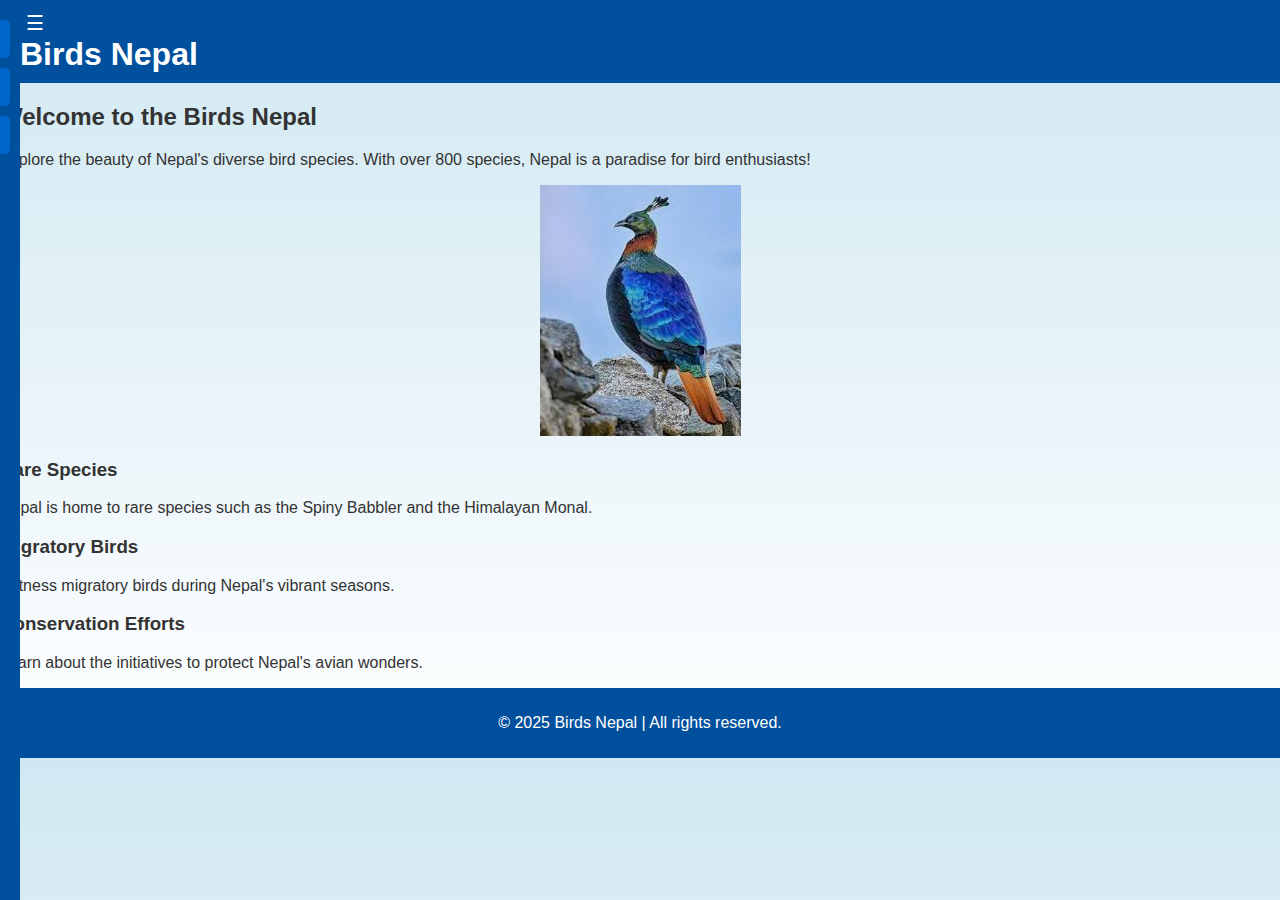
<file: index.html>
<!DOCTYPE html>
<html lang="en">
<head>
    <meta charset="UTF-8">
    <meta name="viewport" content="width=device-width, initial-scale=1.0">
    <title>Birds Nepal</title>
    <link rel="stylesheet" href="styles.css">
</head>
<body class="page-load"> <!-- Added the class 'page-load' here -->
    <header>
        <div class="menu">
            <button id="menuToggle">☰</button>
            <h1>Birds Nepal</h1>
        </div>
    </header>
    <div class="slide-menu" id="slideMenu">
        <a href="index.html">Home</a>
        <a href="aboutus.html">About Us</a>
        <a href="seasons.html">Seasons</a>
    </div>
    <main>
        <section class="hero">
            <h2>Welcome to the Birds Nepal</h2>
            <p>Explore the beauty of Nepal's diverse bird species. With over 800 species, Nepal is a paradise for bird enthusiasts!</p>
            <center><img src="images/dafe.png" alt="Birds of Nepal" class="hero-image"></center>
        </section>
        <section class="features">
            <div class="feature">
                <h3>Rare Species</h3>
                <p>Nepal is home to rare species such as the Spiny Babbler and the Himalayan Monal.</p>
            </div>
            <div class="feature">
                <h3>Migratory Birds</h3>
                <p>Witness migratory birds during Nepal's vibrant seasons.</p>
            </div>
            <div class="feature">
                <h3>Conservation Efforts</h3>
                <p>Learn about the initiatives to protect Nepal's avian wonders.</p>
            </div>
        </section>
    </main>
    <footer>
        <p>&copy; 2025 Birds Nepal | All rights reserved.</p>
    </footer>
    <script src="script.js"></script>
</body>
</html>
</file>
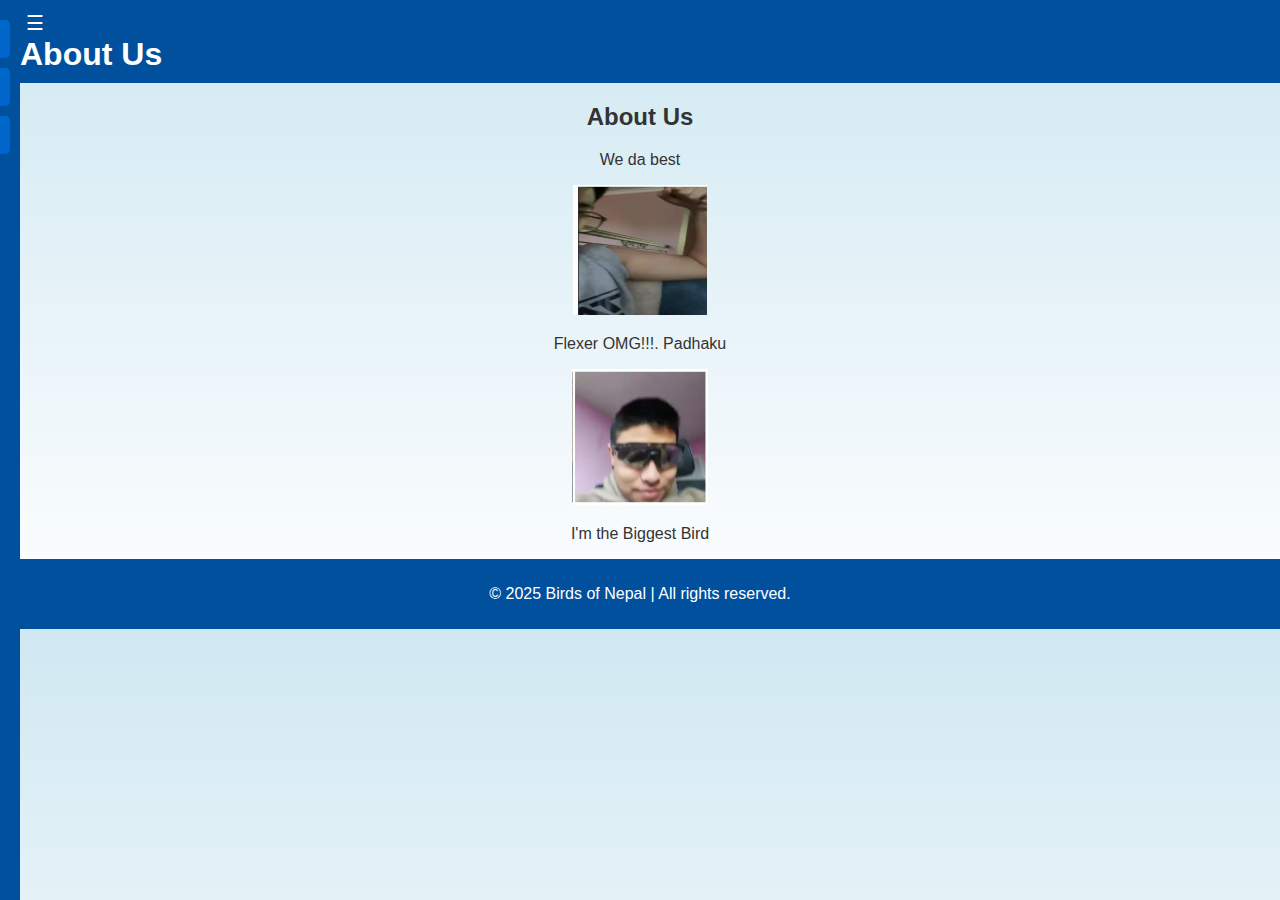
<file: aboutus.html>
<!DOCTYPE html>
<html lang="en">
<head>
    <meta charset="UTF-8">
    <meta name="viewport" content="width=device-width, initial-scale=1.0">
    <title>About Us - Birds of Nepal</title>
    <link rel="stylesheet" href="styles.css">
</head>
<body class="page-load"> <!-- Added 'page-load' class here for sliding animation -->
    <header>
        <div class="menu">
            <button id="menuToggle">☰</button>
            <h1>About Us</h1>
        </div>
    </header>
    <div class="slide-menu" id="slideMenu">
        <a href="index.html">Home</a>
        <a href="aboutus.html">About Us</a>
        <a href="seasons.html">Seasons</a>
    </div>
    <main>
        <section class="about">
            <center><h2>About Us</h2></center>
            <center><p>We da best</p></center>
            <div class="team">
                <div class="team-member">
                    <center><img src="images/niskarsh.png" alt="Niskarsh" class="team-img"></center>
                    <center><p>Flexer OMG!!!. Padhaku</p></center>
                </div>
                <div class="team-member">
                    <center><img src="images/samar.png" alt="Samar" class="team-img"></center>
                    <center><p>I'm the Biggest Bird</p></center>
                </div>
            </div>
        </section>
    </main>
    <footer>
        <p>&copy; 2025 Birds of Nepal | All rights reserved.</p>
    </footer>
    <script src="script.js"></script>
</body>
</html>
</file>
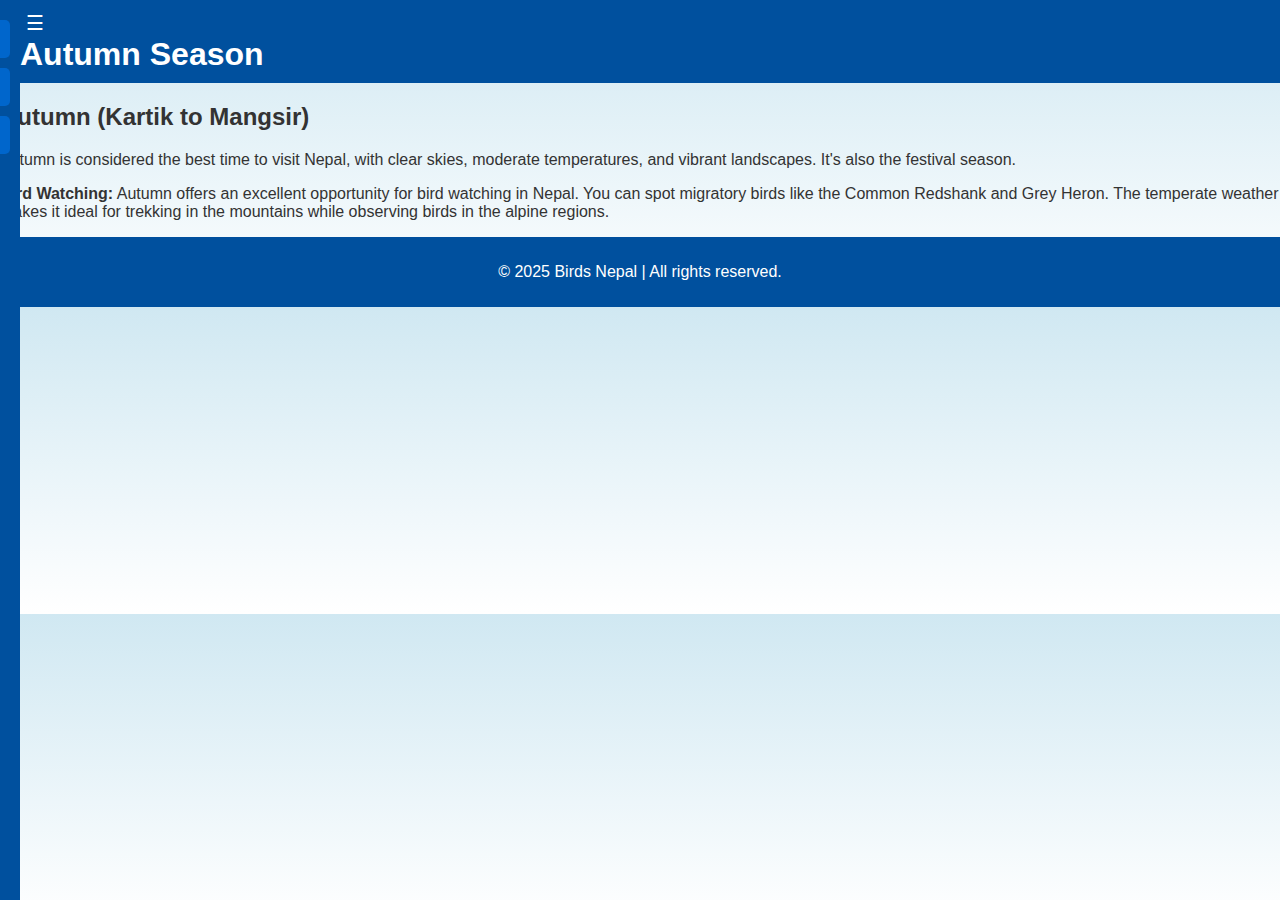
<file: autumn.html>
<!DOCTYPE html>
<html lang="en">
<head>
    <meta charset="UTF-8">
    <meta name="viewport" content="width=device-width, initial-scale=1.0">
    <title>Autumn Season - Birds Nepal</title>
    <link rel="stylesheet" href="styles.css">
</head>
<body class="page-load">
    <header>
        <div class="menu">
            <button id="menuToggle">☰</button>
            <h1>Autumn Season</h1>
        </div>
    </header>
    <div class="slide-menu" id="slideMenu">
        <a href="index.html">Home</a>
        <a href="aboutus.html">About Us</a>
        <a href="seasons.html">Seasons</a>
    </div>
    <main>
        <section class="season-details">
            <h2>Autumn (Kartik to Mangsir)</h2>
            <p>Autumn is considered the best time to visit Nepal, with clear skies, moderate temperatures, and vibrant landscapes. It's also the festival season.</p>
            <p><strong>Bird Watching:</strong> Autumn offers an excellent opportunity for bird watching in Nepal. You can spot migratory birds like the Common Redshank and Grey Heron. The temperate weather makes it ideal for trekking in the mountains while observing birds in the alpine regions.</p>
        </section>
    </main>
    <footer>
        <p>&copy; 2025 Birds Nepal | All rights reserved.</p>
    </footer>
    <script src="script.js"></script>
</body>
</html>
</file>
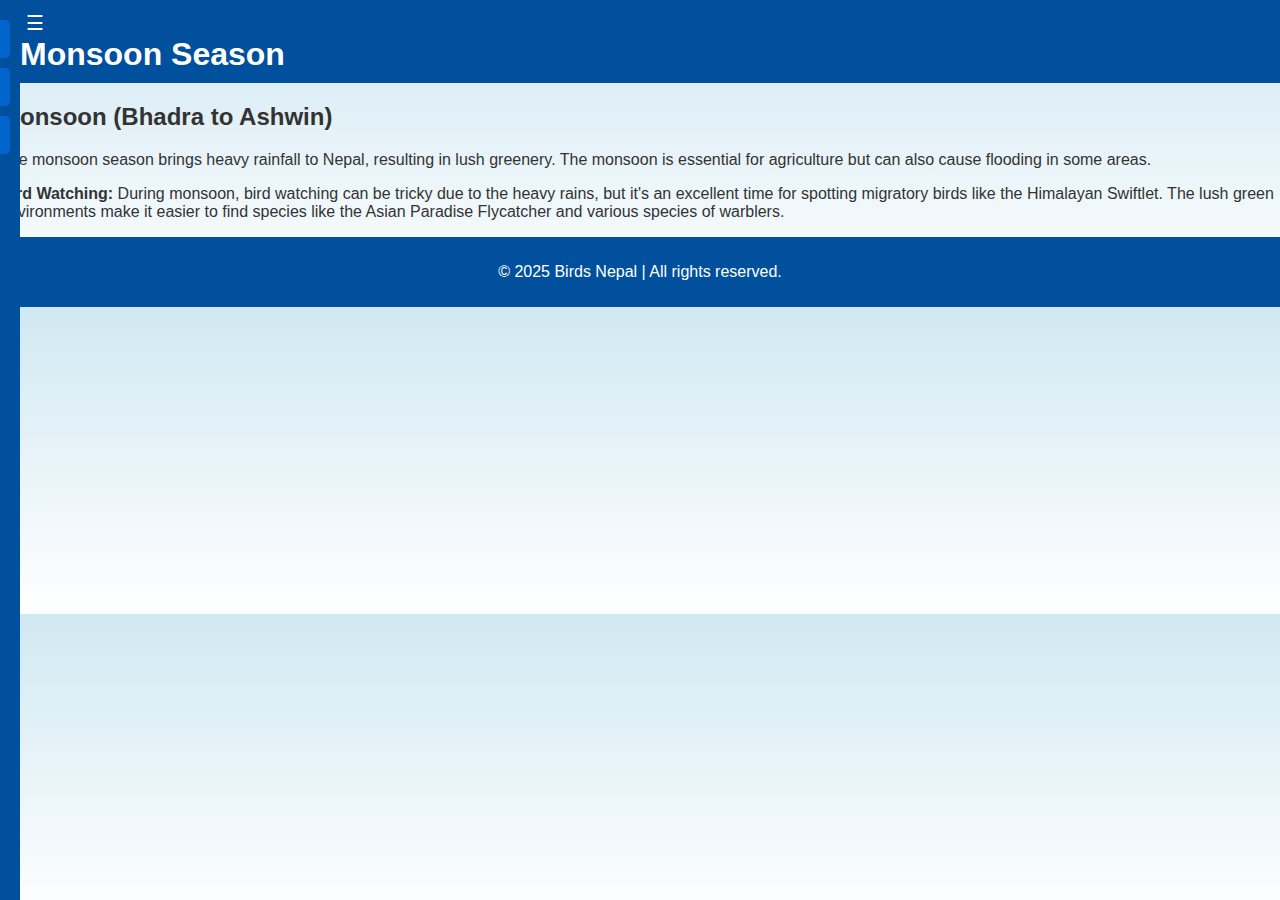
<file: monsoon.html>
<!DOCTYPE html>
<html lang="en">
<head>
    <meta charset="UTF-8">
    <meta name="viewport" content="width=device-width, initial-scale=1.0">
    <title>Monsoon Season - Birds Nepal</title>
    <link rel="stylesheet" href="styles.css">
</head>
<body class="page-load">
    <header>
        <div class="menu">
            <button id="menuToggle">☰</button>
            <h1>Monsoon Season</h1>
        </div>
    </header>
    <div class="slide-menu" id="slideMenu">
        <a href="index.html">Home</a>
        <a href="aboutus.html">About Us</a>
        <a href="seasons.html">Seasons</a>
    </div>
    <main>
        <section class="season-details">
            <h2>Monsoon (Bhadra to Ashwin)</h2>
            <p>The monsoon season brings heavy rainfall to Nepal, resulting in lush greenery. The monsoon is essential for agriculture but can also cause flooding in some areas.</p>
            <p><strong>Bird Watching:</strong> During monsoon, bird watching can be tricky due to the heavy rains, but it's an excellent time for spotting migratory birds like the Himalayan Swiftlet. The lush green environments make it easier to find species like the Asian Paradise Flycatcher and various species of warblers.</p>
        </section>
    </main>
    <footer>
        <p>&copy; 2025 Birds Nepal | All rights reserved.</p>
    </footer>
    <script src="script.js"></script>
</body>
</html>
</file>
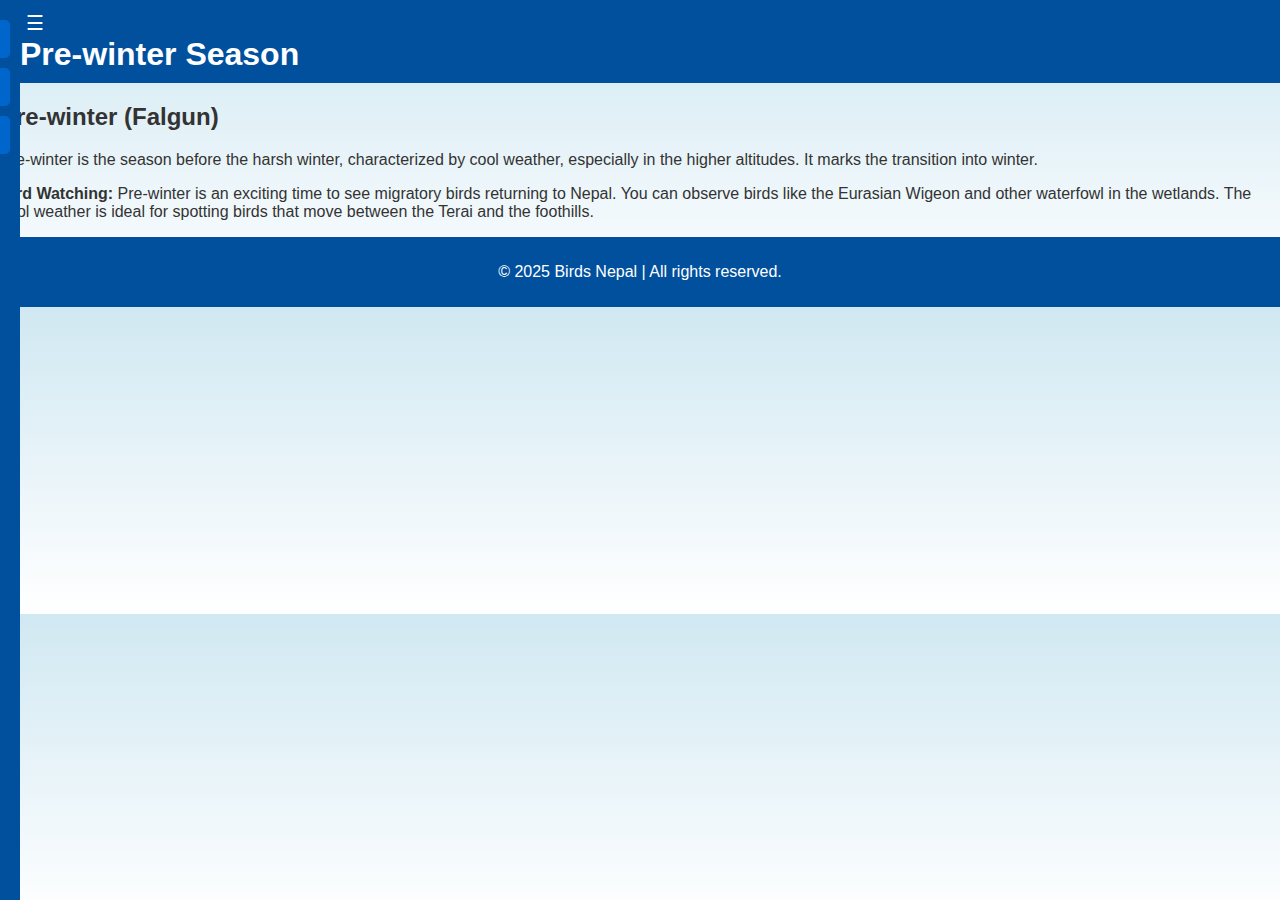
<file: prewinter.html>
<!DOCTYPE html>
<html lang="en">
<head>
    <meta charset="UTF-8">
    <meta name="viewport" content="width=device-width, initial-scale=1.0">
    <title>Pre-winter Season - Birds Nepal</title>
    <link rel="stylesheet" href="styles.css">
</head>
<body class="page-load">
    <header>
        <div class="menu">
            <button id="menuToggle">☰</button>
            <h1>Pre-winter Season</h1>
        </div>
    </header>
    <div class="slide-menu" id="slideMenu">
        <a href="index.html">Home</a>
        <a href="aboutus.html">About Us</a>
        <a href="seasons.html">Seasons</a>
    </div>
    <main>
        <section class="season-details">
            <h2>Pre-winter (Falgun)</h2>
            <p>Pre-winter is the season before the harsh winter, characterized by cool weather, especially in the higher altitudes. It marks the transition into winter.</p>
            <p><strong>Bird Watching:</strong> Pre-winter is an exciting time to see migratory birds returning to Nepal. You can observe birds like the Eurasian Wigeon and other waterfowl in the wetlands. The cool weather is ideal for spotting birds that move between the Terai and the foothills.</p>
        </section>
    </main>
    <footer>
        <p>&copy; 2025 Birds Nepal | All rights reserved.</p>
    </footer>
    <script src="script.js"></script>
</body>
</html>
</file>
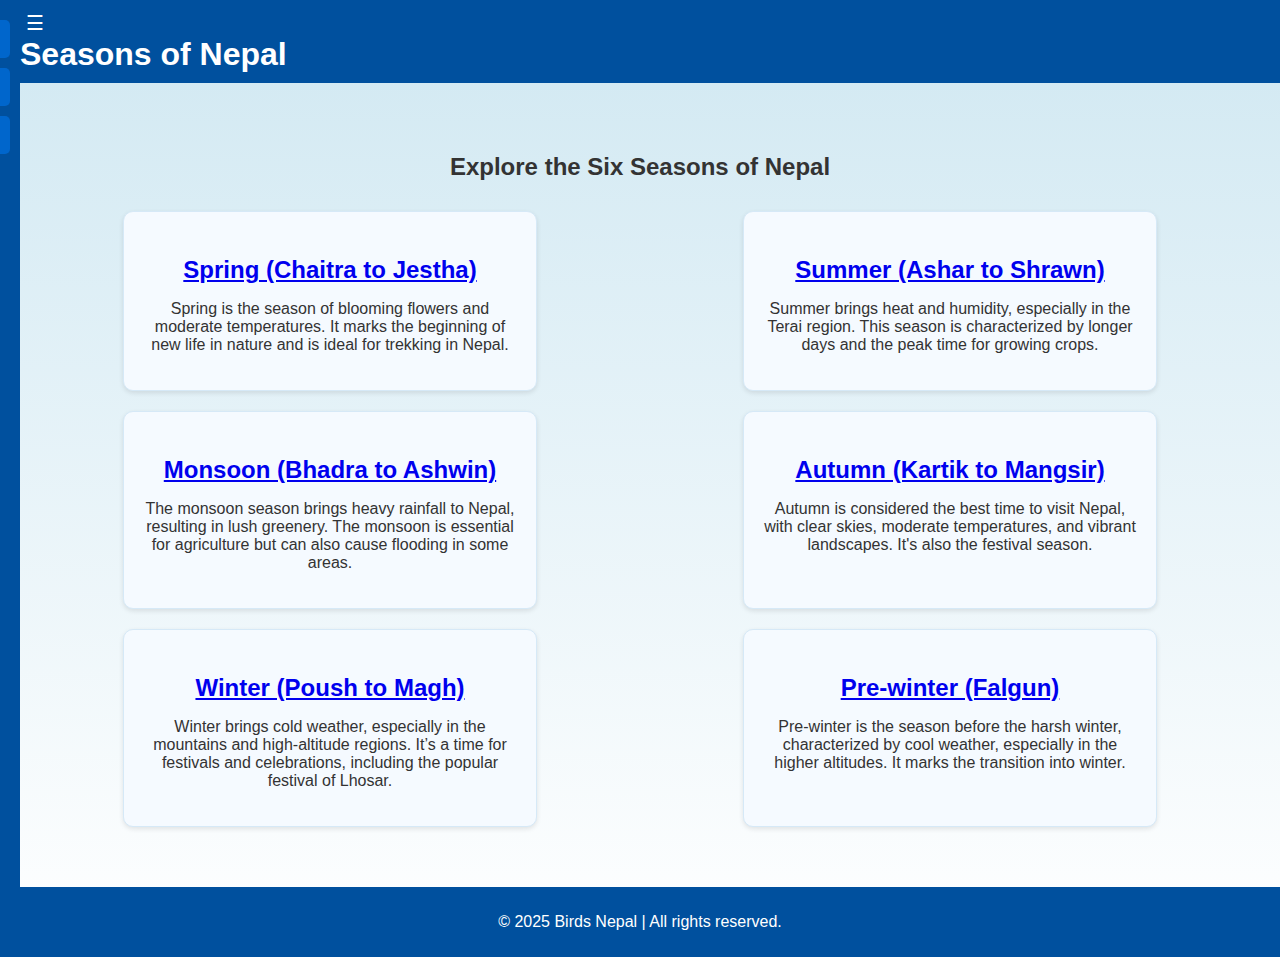
<file: seasons.html>
<!DOCTYPE html>
<html lang="en">
<head>
    <meta charset="UTF-8">
    <meta name="viewport" content="width=device-width, initial-scale=1.0">
    <title>Seasons of Nepal</title>
    <link rel="stylesheet" href="styles.css">
</head>
<body class="page-load">
    <header>
        <div class="menu">
            <button id="menuToggle">☰</button>
            <h1>Seasons of Nepal</h1>
        </div>
    </header>
    <div class="slide-menu" id="slideMenu">
        <a href="index.html">Home</a>
        <a href="aboutus.html">About Us</a>
        <a href="seasons.html">Seasons</a>
    </div>
    <main>
        <section class="seasons">
            <h2>Explore the Six Seasons of Nepal</h2>
            <div class="season-container">
                <!-- Spring -->
                <div class="season">
                    <h3><a href="spring.html">Spring (Chaitra to Jestha)</a></h3>
                    <p>Spring is the season of blooming flowers and moderate temperatures. It marks the beginning of new life in nature and is ideal for trekking in Nepal.</p>
                </div>
                <!-- Summer -->
                <div class="season">
                    <h3><a href="summer.html">Summer (Ashar to Shrawn)</a></h3>
                    <p>Summer brings heat and humidity, especially in the Terai region. This season is characterized by longer days and the peak time for growing crops.</p>
                </div>
                <!-- Monsoon -->
                <div class="season">
                    <h3><a href="monsoon.html">Monsoon (Bhadra to Ashwin)</a></h3>
                    <p>The monsoon season brings heavy rainfall to Nepal, resulting in lush greenery. The monsoon is essential for agriculture but can also cause flooding in some areas.</p>
                </div>
                <!-- Autumn -->
                <div class="season">
                    <h3><a href="autumn.html">Autumn (Kartik to Mangsir)</a></h3>
                    <p>Autumn is considered the best time to visit Nepal, with clear skies, moderate temperatures, and vibrant landscapes. It's also the festival season.</p>
                </div>
                <!-- Winter -->
                <div class="season">
                    <h3><a href="winter.html">Winter (Poush to Magh)</a></h3>
                    <p>Winter brings cold weather, especially in the mountains and high-altitude regions. It’s a time for festivals and celebrations, including the popular festival of Lhosar.</p>
                </div>
                <!-- Pre-winter -->
                <div class="season">
                    <h3><a href="prewinter.html">Pre-winter (Falgun)</a></h3>
                    <p>Pre-winter is the season before the harsh winter, characterized by cool weather, especially in the higher altitudes. It marks the transition into winter.</p>
                </div>
            </div>
        </section>
    </main>
    <footer>
        <p>&copy; 2025 Birds Nepal | All rights reserved.</p>
    </footer>
    <script src="script.js"></script>
</body>
</html>
</file>
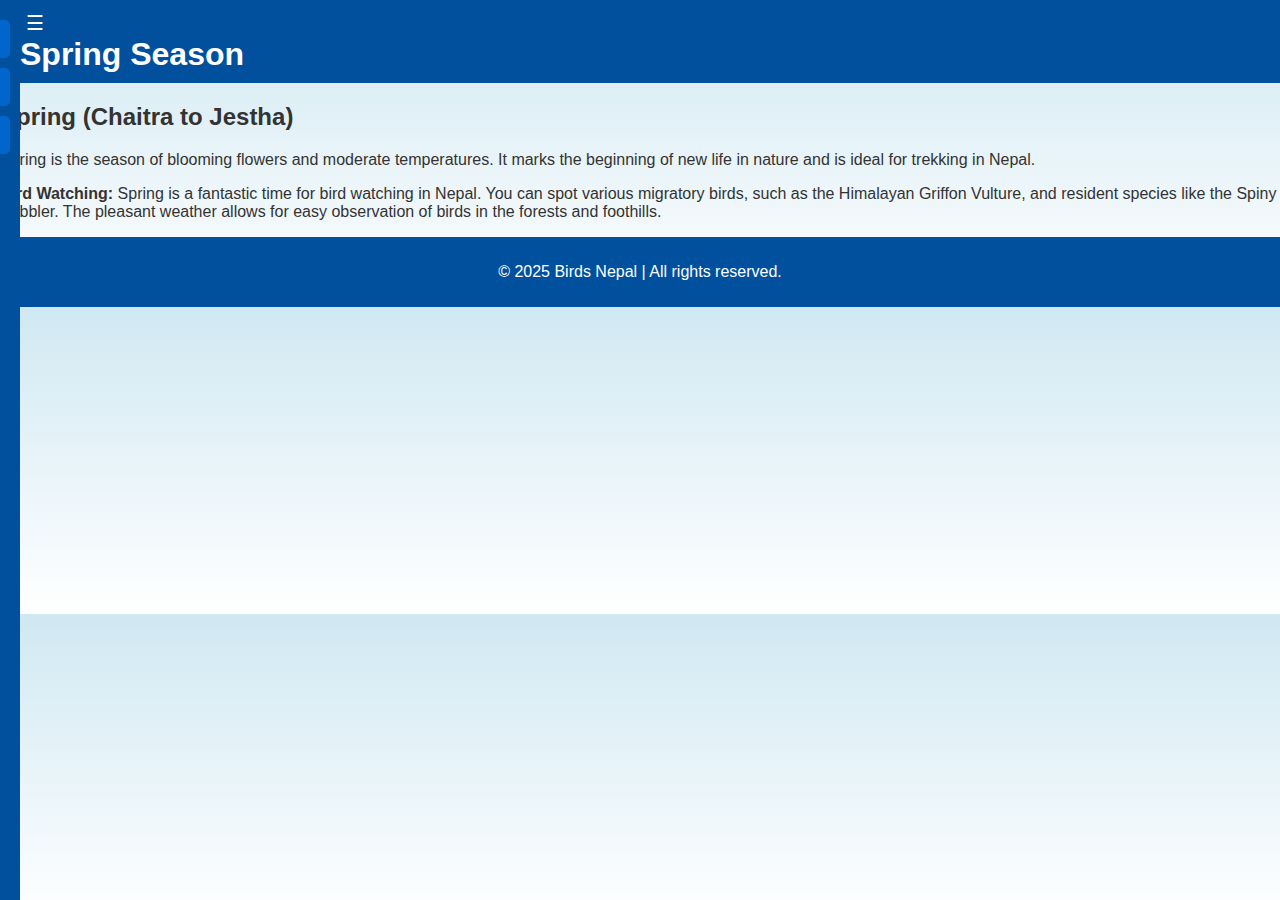
<file: spring.html>
<!DOCTYPE html>
<html lang="en">
<head>
    <meta charset="UTF-8">
    <meta name="viewport" content="width=device-width, initial-scale=1.0">
    <title>Spring Season - Birds Nepal</title>
    <link rel="stylesheet" href="styles.css">
</head>
<body class="page-load">
    <header>
        <div class="menu">
            <button id="menuToggle">☰</button>
            <h1>Spring Season</h1>
        </div>
    </header>
    <div class="slide-menu" id="slideMenu">
        <a href="index.html">Home</a>
        <a href="aboutus.html">About Us</a>
        <a href="seasons.html">Seasons</a>
    </div>
    <main>
        <section class="season-details">
            <h2>Spring (Chaitra to Jestha)</h2>
            <p>Spring is the season of blooming flowers and moderate temperatures. It marks the beginning of new life in nature and is ideal for trekking in Nepal.</p>
            <p><strong>Bird Watching:</strong> Spring is a fantastic time for bird watching in Nepal. You can spot various migratory birds, such as the Himalayan Griffon Vulture, and resident species like the Spiny Babbler. The pleasant weather allows for easy observation of birds in the forests and foothills.</p>
        </section>
    </main>
    <footer>
        <p>&copy; 2025 Birds Nepal | All rights reserved.</p>
    </footer>
    <script src="script.js"></script>
</body>
</html>
</file>
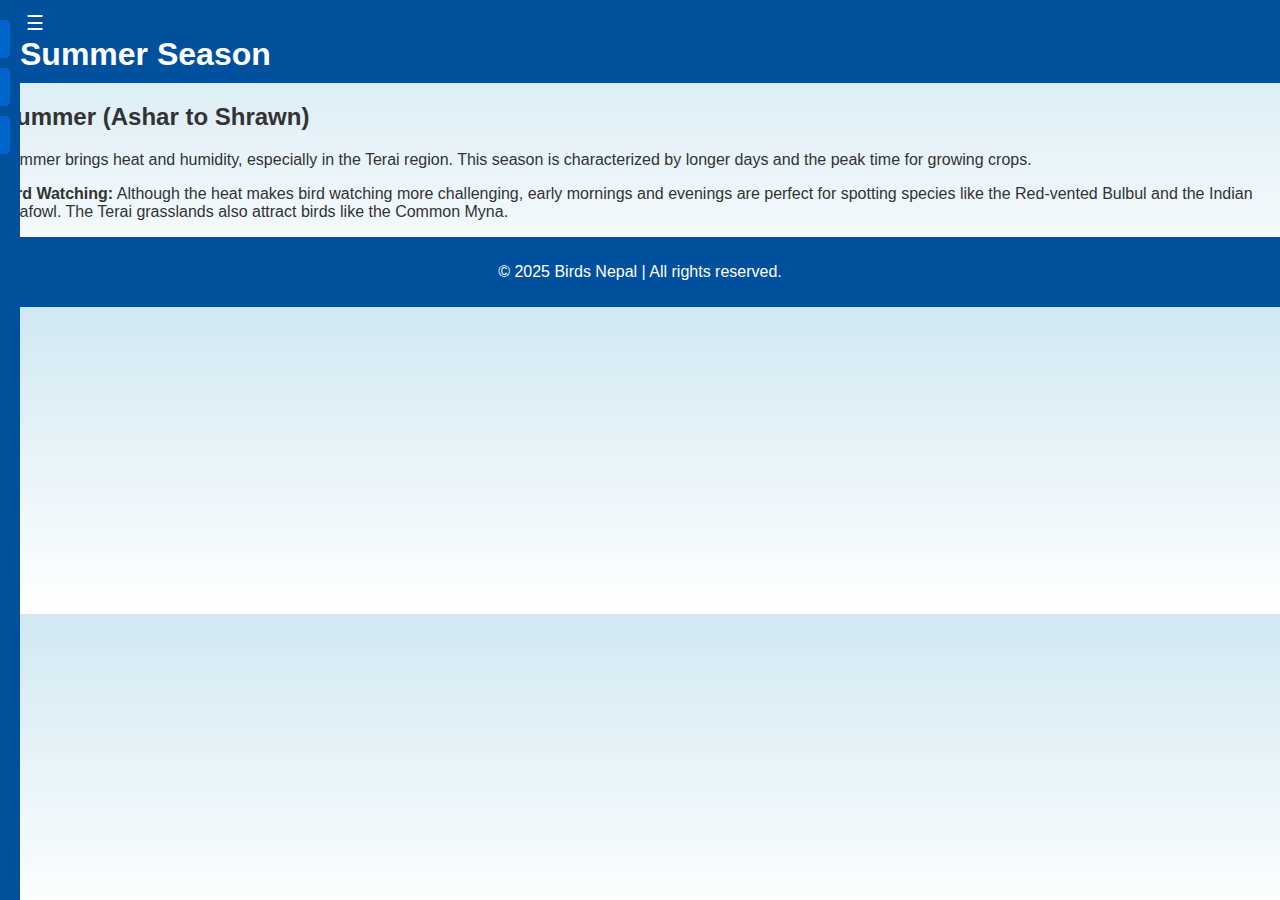
<file: summer.html>
<!DOCTYPE html>
<html lang="en">
<head>
    <meta charset="UTF-8">
    <meta name="viewport" content="width=device-width, initial-scale=1.0">
    <title>Summer Season - Birds Nepal</title>
    <link rel="stylesheet" href="styles.css">
</head>
<body class="page-load">
    <header>
        <div class="menu">
            <button id="menuToggle">☰</button>
            <h1>Summer Season</h1>
        </div>
    </header>
    <div class="slide-menu" id="slideMenu">
        <a href="index.html">Home</a>
        <a href="aboutus.html">About Us</a>
        <a href="seasons.html">Seasons</a>
    </div>
    <main>
        <section class="season-details">
            <h2>Summer (Ashar to Shrawn)</h2>
            <p>Summer brings heat and humidity, especially in the Terai region. This season is characterized by longer days and the peak time for growing crops.</p>
            <p><strong>Bird Watching:</strong> Although the heat makes bird watching more challenging, early mornings and evenings are perfect for spotting species like the Red-vented Bulbul and the Indian Peafowl. The Terai grasslands also attract birds like the Common Myna.</p>
        </section>
    </main>
    <footer>
        <p>&copy; 2025 Birds Nepal | All rights reserved.</p>
    </footer>
    <script src="script.js"></script>
</body>
</html>
</file>
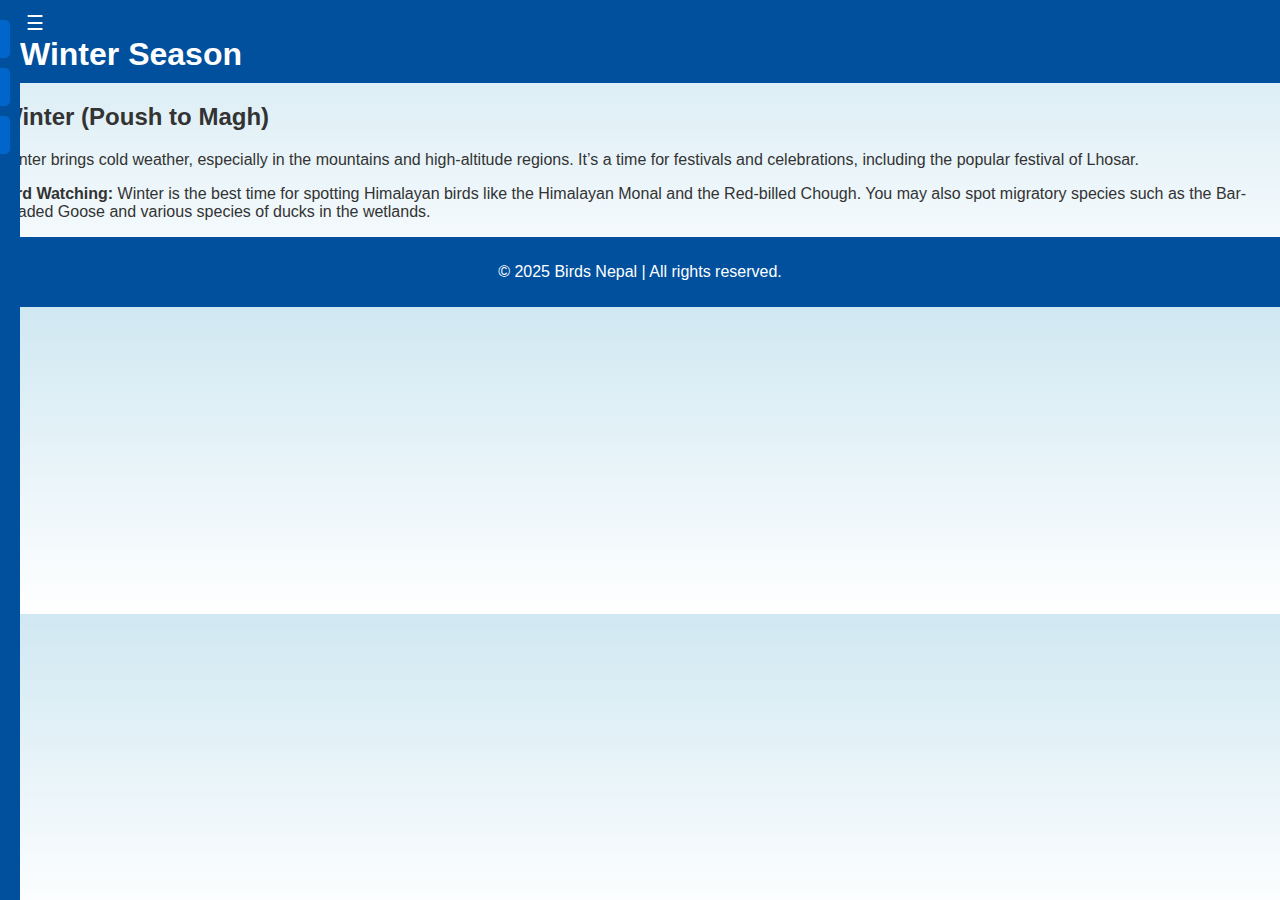
<file: winter.html>
<!DOCTYPE html>
<html lang="en">
<head>
    <meta charset="UTF-8">
    <meta name="viewport" content="width=device-width, initial-scale=1.0">
    <title>Winter Season - Birds Nepal</title>
    <link rel="stylesheet" href="styles.css">
</head>
<body class="page-load">
    <header>
        <div class="menu">
            <button id="menuToggle">☰</button>
            <h1>Winter Season</h1>
        </div>
    </header>
    <div class="slide-menu" id="slideMenu">
        <a href="index.html">Home</a>
        <a href="aboutus.html">About Us</a>
        <a href="seasons.html">Seasons</a>
    </div>
    <main>
        <section class="season-details">
            <h2>Winter (Poush to Magh)</h2>
            <p>Winter brings cold weather, especially in the mountains and high-altitude regions. It’s a time for festivals and celebrations, including the popular festival of Lhosar.</p>
            <p><strong>Bird Watching:</strong> Winter is the best time for spotting Himalayan birds like the Himalayan Monal and the Red-billed Chough. You may also spot migratory species such as the Bar-headed Goose and various species of ducks in the wetlands.</p>
        </section>
    </main>
    <footer>
        <p>&copy; 2025 Birds Nepal | All rights reserved.</p>
    </footer>
    <script src="script.js"></script>
</body>
</html>
</file>
<file: styles.css>
/* General styles */
body {
    margin: 0;
    font-family: Arial, sans-serif;
    background: linear-gradient(to bottom, #d0e8f2, #ffffff);
    color: #333;
    overflow-x: hidden; /* Prevent horizontal scroll during animation */
}

/* Page load animation */
.page-load {
    animation: slideIn 1s ease-out forwards;
}

/* Sliding animation */
@keyframes slideIn {
    0% {
        transform: translateX(-100%);
        opacity: 0;
    }
    100% {
        transform: translateX(0);
        opacity: 1;
    }
}

header {
    background-color: #00509e;
    color: white;
    padding: 10px 20px;
    display: flex;
    align-items: center;
    justify-content: space-between;
}

.menu h1 {
    margin: 0;
}

.menu button {
    font-size: 20px;
    background: none;
    border: none;
    color: white;
    cursor: pointer;
}

.slide-menu {
    position: fixed;
    top: 0;
    left: -250px;
    width: 250px;
    height: 100%;
    background-color: #00509e;
    color: white;
    padding: 10px;
    transition: 0.3s;
}

.slide-menu a {
    display: block;
    color: white;
    text-decoration: none;
    margin: 10px 0;
    padding: 10px;
    background-color: #0066cc;
    border-radius: 5px;
    transition: 0.3s;
}

.slide-menu a:hover {
    background-color: #004080;
}

/* Seasons Section */
.seasons {
    padding: 50px 20px;
    text-align: center;
}

.season-container {
    display: flex;
    flex-wrap: wrap;
    justify-content: space-around;
    margin-top: 20px;
}

.season {
    background: #f5faff;
    border: 1px solid #d6e9f7;
    border-radius: 10px;
    padding: 20px;
    width: 30%;
    box-shadow: 0 2px 5px rgba(0, 0, 0, 0.1);
    transition: transform 0.3s;
    margin: 10px;
}

.season h3 {
    font-size: 24px;
    color: #00509e;
    margin-bottom: 10px;
}

.season p {
    font-size: 16px;
    color: #333;
}

.season:hover {
    transform: translateY(-10px);
}

footer {
    text-align: center;
    padding: 10px;
    background-color: #00509e;
    color: white;
}

.slide-menu.open {
    left: 0;
}
</file>
